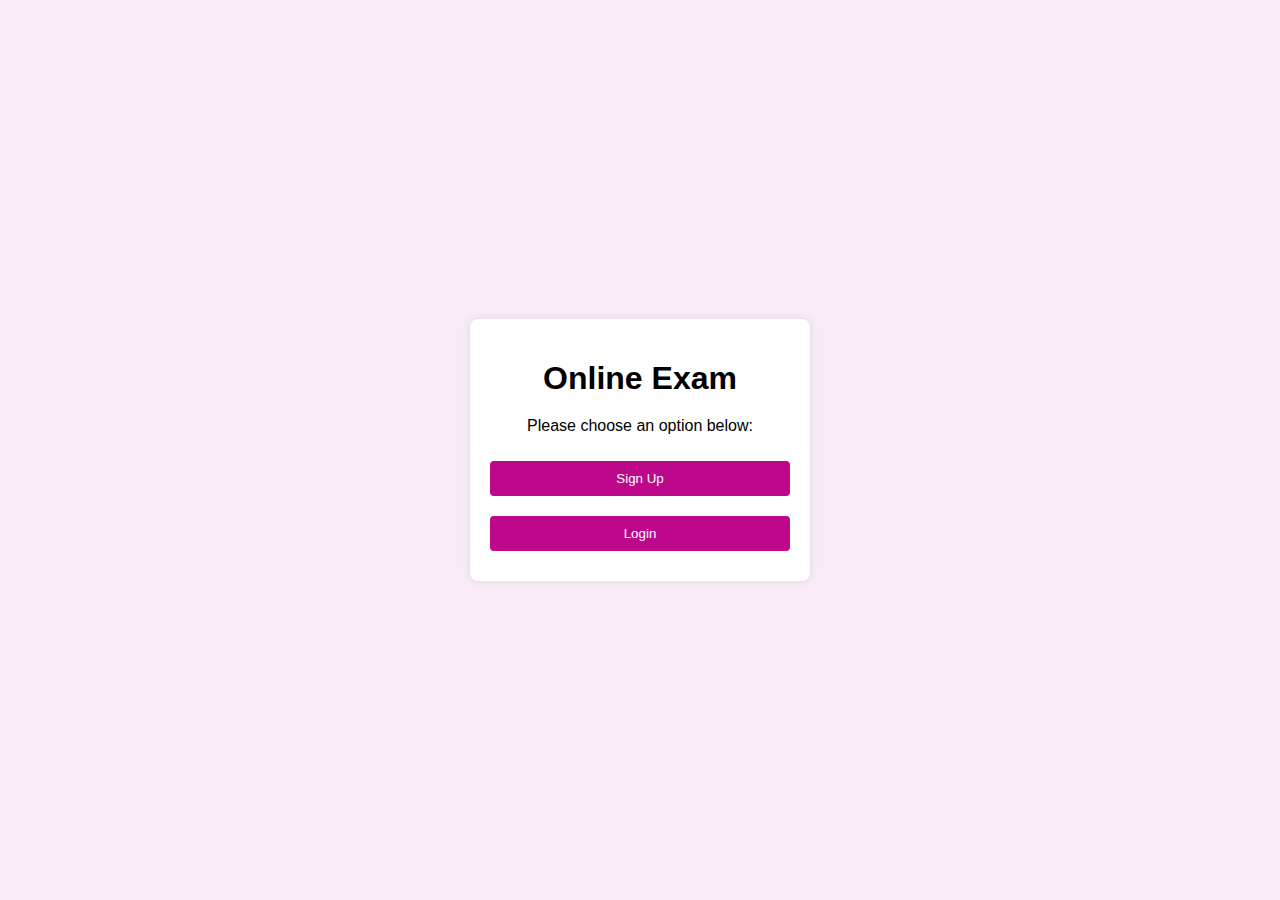
<file: index.html>
<!DOCTYPE html>
<html lang="en">
<head>
    <meta charset="UTF-8">
    <meta name="viewport" content="width=device-width, initial-scale=1.0">
    <title>Landing Page</title>
    <link rel="stylesheet" href="assets/css/style.css">
</head>
<body>
    <div class="container">
        <h1>Online Exam</h1>
        <p>Please choose an option below:</p>
        <button onclick="location.href='signup.html'">Sign Up</button>
        <button onclick="location.href='login.html'">Login</button>
    </div>
</body>
</html>
</file>
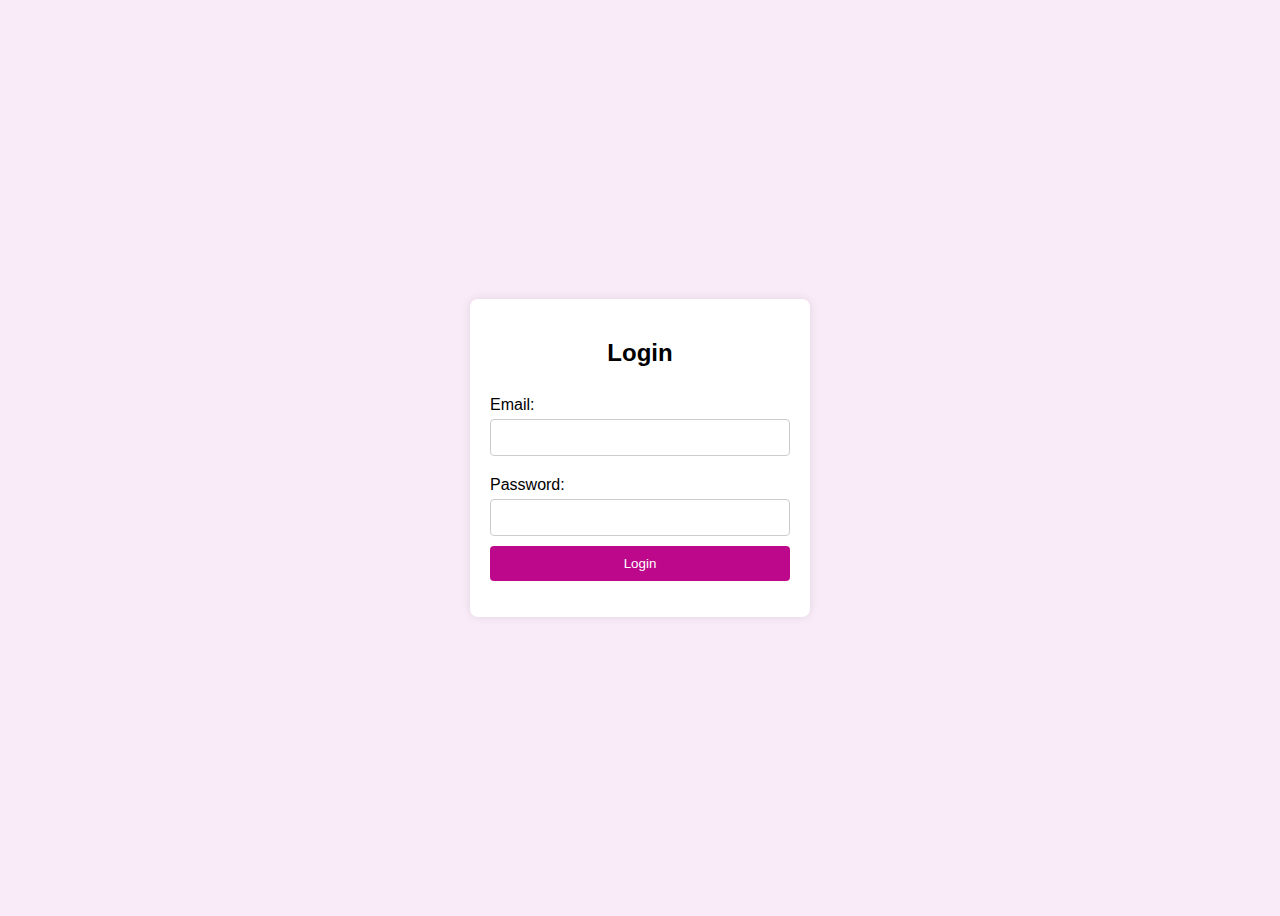
<file: login.html>
<!DOCTYPE html>
<html lang="en">
<head>
    <meta charset="UTF-8">
    <meta name="viewport" content="width=device-width, initial-scale=1.0">
    <title>Login Page</title>
    <link rel="stylesheet" href="assets/css/login.css">
</head>
<body>
    <div class="container">
        <h2>Login</h2>
        <form id="loginForm">
            <label for="email">Email:</label>
            <input type="text" id="loginEmail" name="email">
            
            <label for="password">Password:</label>
            <input type="password" id="loginPassword" name="password">
            
            <button type="submit">Login</button>
        </form>
        <p id="loginMessage" class="message"></p>
    </div>
    <script src="assets/js/login.js"></script>
</body>
</html>
</file>
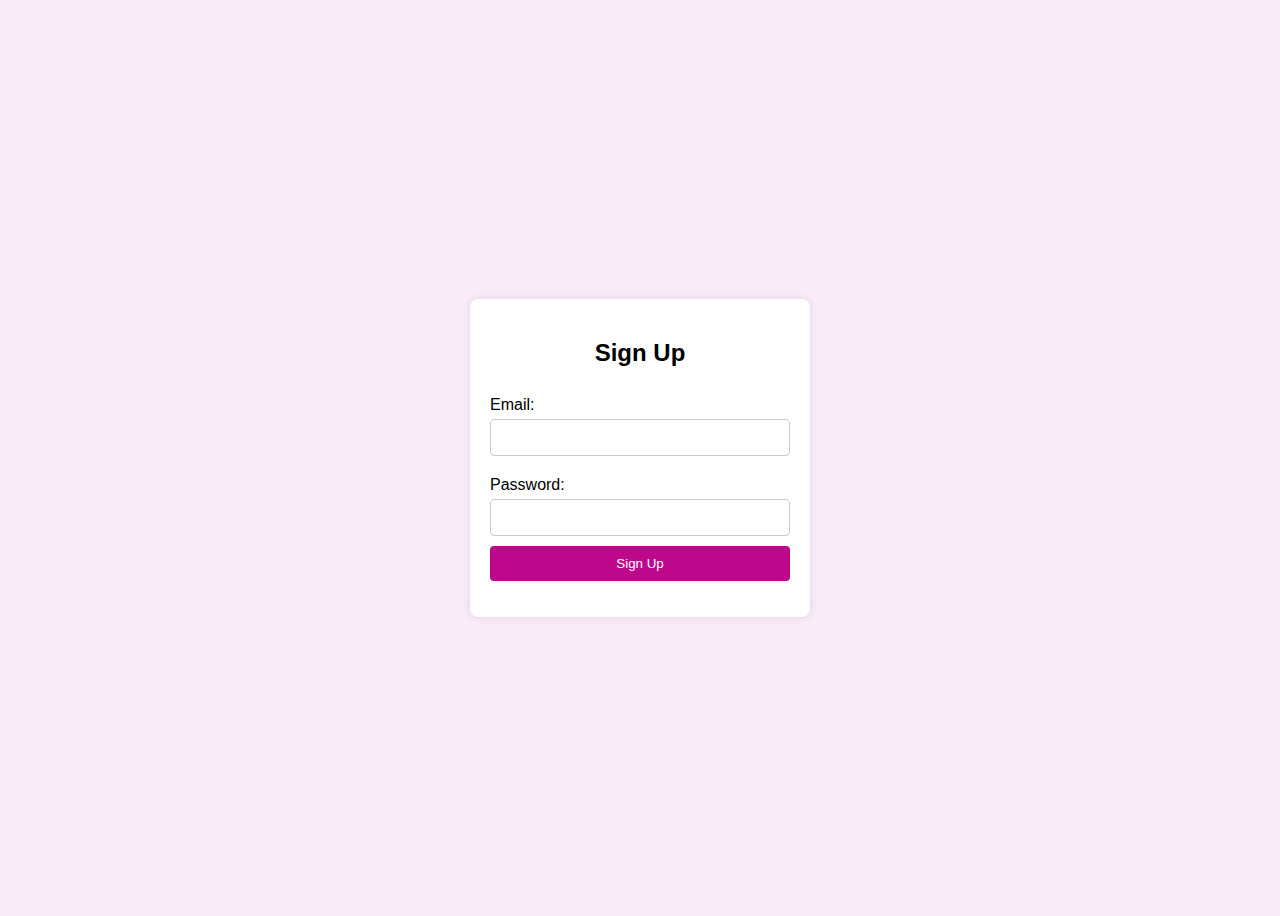
<file: signup.html>
<!DOCTYPE html>
<html lang="en">
<head>
    <meta charset="UTF-8">
    <meta name="viewport" content="width=device-width, initial-scale=1.0">
    <title>Sign Up</title>
    <link rel="stylesheet" href="assets/css/signup.css">
</head>
<body>
    <div class="container">
        <h2>Sign Up</h2>
        <form id="signupForm">
            <label for="email">Email:</label>
            <input type="text" id="signupEmail" name="email">
            
            <label for="password">Password:</label>
            <input type="password" id="signupPassword" name="password">
            
            <button type="submit">Sign Up</button>
        </form>
        <p id="signupMessage" class="message"></p>
    </div>

    <script src="assets/js/signup.js"></script>
</body>
</html>
</file>
<file: assets/css/style.css>
body {
    font-family: Arial, sans-serif;
    background-color: #faebf8;
    display: flex;
    justify-content: center;
    align-items: center;
    height: 100vh;
    margin: 0;
}

.container {
    background-color: white;
    padding: 20px;
    border-radius: 8px;
    box-shadow: 0 0 10px rgba(0, 0, 0, 0.1);
    text-align: center;
    width: 300px;
}

h1 {
    margin-bottom: 20px;
}

button {
    padding: 10px;
    background-color: #be088b;
    color: white;
    border: none;
    border-radius: 4px;
    cursor: pointer;
    margin: 10px 0;
    width: 100%;
}

button:hover {
    background-color: #70075b;
}
</file>
<file: assets/css/login.css>
body {
    font-family: Arial, sans-serif;
    background-color: #faebf8;
    display: flex;
    justify-content: center;
    align-items: center;
    height: 100vh;
}

.container {
    background-color: white;
    padding: 20px;
    border-radius: 8px;
    box-shadow: 0 0 10px rgba(0, 0, 0, 0.1);
    width: 300px;
}

h2 {
    text-align: center;
}

form {
    display: flex;
    flex-direction: column;
}

label {
    margin: 10px 0 5px;
}

input {
    padding: 10px;
    margin-bottom: 10px;
    border: 1px solid #ccc;
    border-radius: 4px;
}

button {
    padding: 10px;
    background-color: #be088b;
    color: white;
    border: none;
    border-radius: 4px;
    cursor: pointer;
}

button:hover {
    background-color: #70075b;
}

.error {
    color: red;
    text-align: center;
}
</file>
<file: assets/css/signup.css>
body {
    font-family: Arial, sans-serif;
    background-color: #faebf8;
    display: flex;
    justify-content: center;
    align-items: center;
    height: 100vh;
}

.container {
    background-color: white;
    padding: 20px;
    border-radius: 8px;
    box-shadow: 0 0 10px rgba(0, 0, 0, 0.1);
    width: 300px;
}

h2 {
    text-align: center;
}

form {
    display: flex;
    flex-direction: column;
}

label {
    margin: 10px 0 5px;
}

input {
    padding: 10px;
    margin-bottom: 10px;
    border: 1px solid #ccc;
    border-radius: 4px;
}

button {
    padding: 10px;
    background-color: #be088b;
    color: white;
    border: none;
    border-radius: 4px;
    cursor: pointer;
}

button:hover {
    background-color: #70075b;
}

.error {
    color: red;
    text-align: center;
}
</file>
